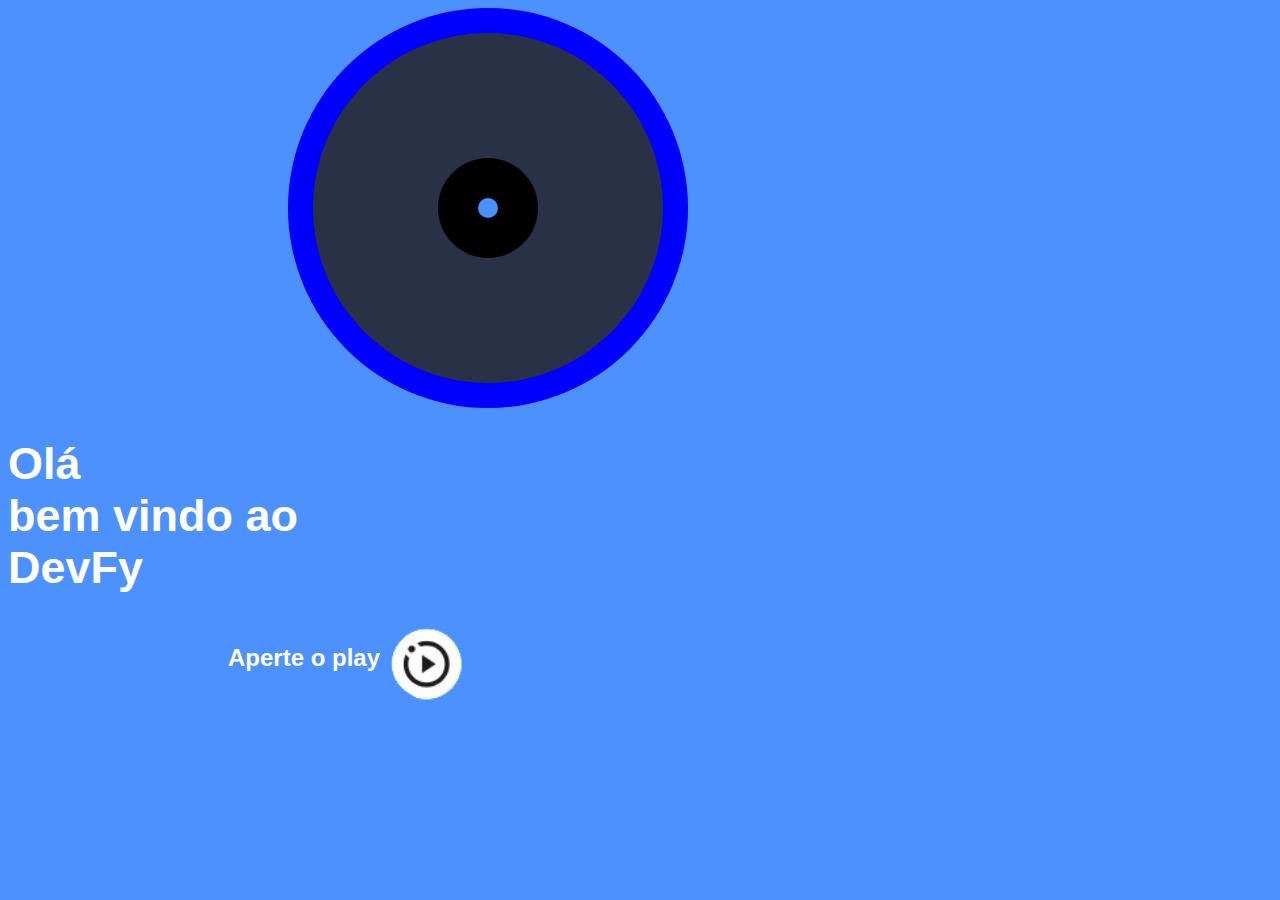
<file: index.html>
<!DOCTYPE html>
<html lang="pt-br">
  <head>
    <meta charset="UTF-8" />
    <meta name="viewport" content="width=device-width, initial-scale=1.0" />
    <link rel="stylesheet" href="style.css" />
    <title>DevFy</title>
  </head>
  <body>

<div class="c1">
  <div class="c2">
    <div class="c3">
      <div class="c4">
        
      </div>
    </div>
  </div>
</div>

  <div class="tudo">
    <div class="conteudo">
    <h1 id="inicio">
      Olá<br />
      bem vindo ao <br />
      DevFy
    </h1>
    </div>
    <div class="play">
    <h2 id="aperte">Aperte o play</h2>
    <a href="login.html"><img src="img/play.png" alt="play" id="play" /></a>
    </div>
  </div>
  </body>
</html>
</file>
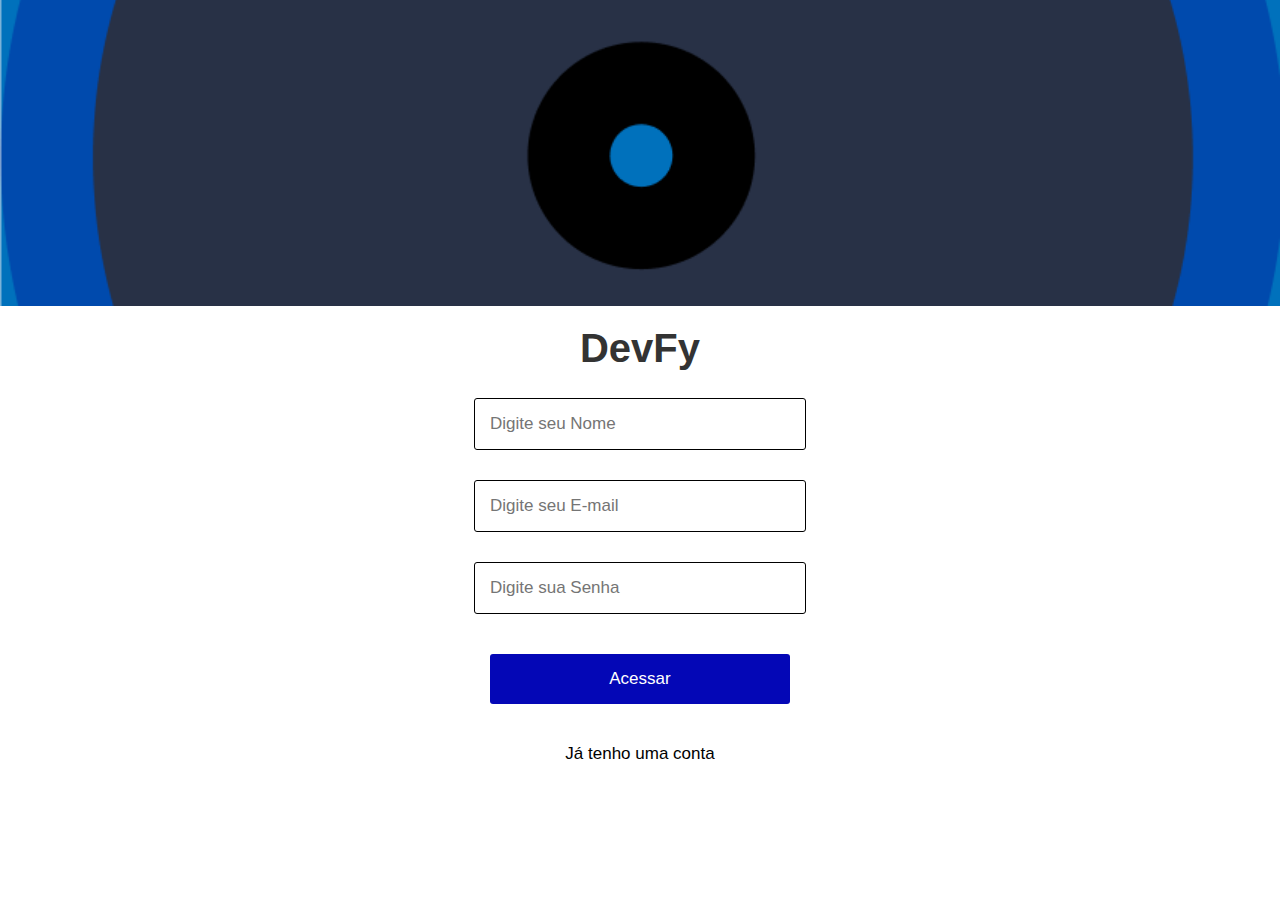
<file: cadastro.html>
<!DOCTYPE html>
<html lang="pt-br">
  <head>
    <meta charset="UTF-8" />
    <meta name="viewport" content="width=device-width, initial-scale=1.0" />
    <link rel="stylesheet" href="style2.css" />
    <title>Login</title>
  </head>
  <body>
    <img src="img/image.png" alt="Imagem topo" class="top-image" />

    <h1>DevFy</h1>

    <form action="login">
      <input type="text" placeholder="Digite seu Nome" id="cad2" />
      <input type="email" placeholder="Digite seu E-mail" id="cad2" />
      <input type="password" placeholder="Digite sua Senha" id="cad2" />

      <button type="submit" formaction="home.html">Acessar</button>
      <p><a href="login.html">Já tenho uma conta</a></p>
    </form>
  </body>
</html>
</file>
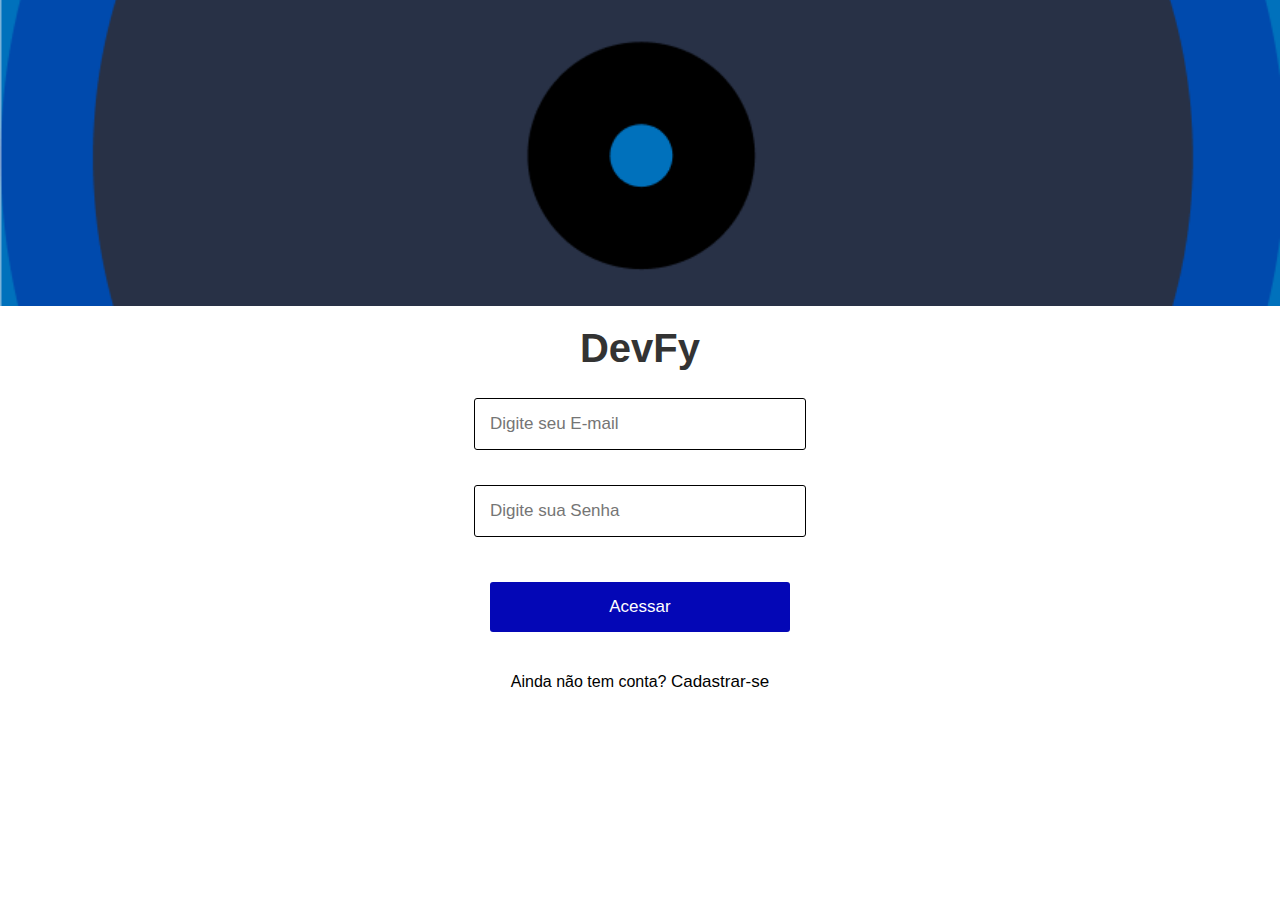
<file: login.html>
<!DOCTYPE html>
<html lang="pt-br">
  <head>
    <meta charset="UTF-8" />
    <meta name="viewport" content="width=device-width, initial-scale=1.0" />
    <link rel="stylesheet" href="style2.css" />
    <title>Login</title>
  </head>
  <body>
    <img src="img/image.png" alt="Imagem topo" class="top-image" />

    <h1>DevFy</h1>

    <form action="login">
      <input type="email" placeholder="Digite seu E-mail" />
      <input type="password" placeholder="Digite sua Senha" />
      <button type="submit" formaction="home.html">Acessar</button>
      <p>Ainda não tem conta? <a href="cadastro.html">Cadastrar-se</a></p>
    </form>
  </body>
</html>
</file>
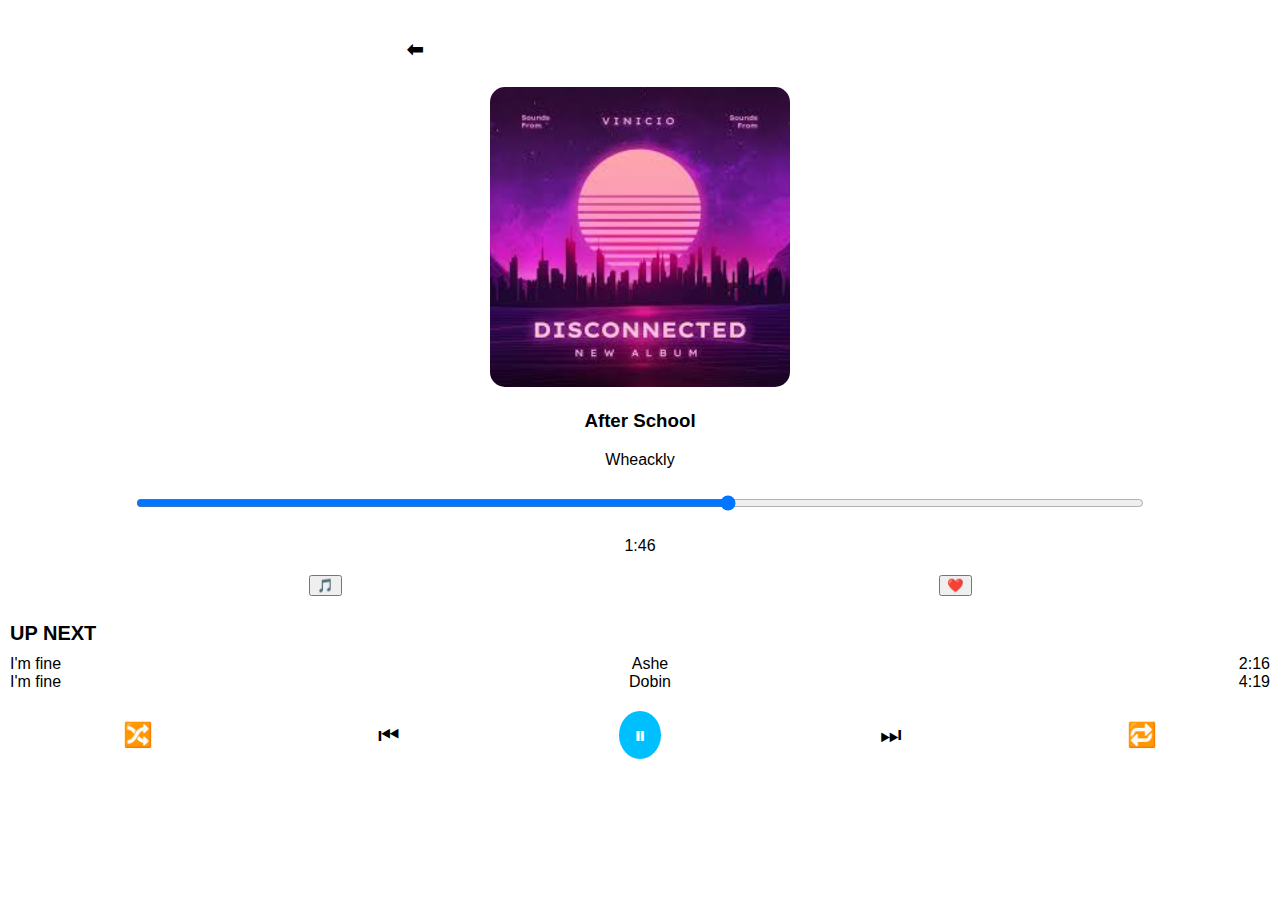
<file: tocar.html>
<!DOCTYPE html>
<html lang="pt-br">
<head>
  <meta charset="UTF-8">
  <meta name="viewport" content="width=device-width, initial-scale=1">
  <title>Music Player</title>
  <link rel="stylesheet" href="style4.css">
</head>
<body>
<h4><a href="home.html">⬅</a></h4>
  <img src="img/capa1.jpeg" alt="Album Art" class="album-art">

  <div class="song-info">
    <h3>After School</h3>
    <p>Wheackly</p>
  </div>

  <input type="range" min="0" max="180" value="106" class="progress">
  <p>1:46</p>

  <div class="icons">
    <button>🎵</button>
    <button>❤️</button>
  </div>

  <div class="next-up">
    <h4>UP NEXT</h4>
    <div>
      <span>I'm fine</span>
      <span>Ashe</span>
      <span>2:16</span>
    </div>
    <div>
      <span>I'm fine</span>
      <span>Dobin</span>
      <span>4:19</span>
    </div>
  </div>

  <div class="icons controls">
    <button>🔀</button>
    <button>⏮</button>
    <button class="play">⏸</button>
    <button>⏭</button>
    <button>🔁</button>
  </div>

</body>
</html>
</file>
<file: style.css>
*{
    background-color: rgb(77, 145, 255);
}
#inicio{
    color: #ffffff;
    font-family: poppins, sans-serif;
    font-size: 45px;
}
.play{
    margin-left: 220px;
    margin-top: 15px;
    display: flex;
}
#play{
    width: 100px;
}
#aperte{
    color: #ffffff;
    font-family: poppins, sans-serif;
}
.tudo{
    margin-top: 10px;

}
.c1{
    background-color: blue;
    width: 400px;
    height: 400px;
    border-radius: 50%;
    display: flex;
    justify-content: center;
    align-items: center;
    margin-left: 280px;
}

.c2{
    background-color: #283146;
    width: 350px;
    height: 350px;
    border-radius: 50%;
    display: flex;
    justify-content: center;
    align-items: center;
}

.c3{
    background-color: rgb(0, 0, 0);
    width: 100px;
    height: 100px;
    border-radius: 50%;
    display: flex;
    justify-content: center;
    align-items: center;
}

.c4{
    background-color:rgb(77, 145, 255);
    width: 20px;
    height: 20px;
    border-radius: 50%;
        display: flex;
    justify-content: center;
    align-items: center;
}
</file>
<file: style2.css>
body {
    margin: 0;
    padding: 0;
    font-family: Arial, sans-serif;
}
.top-image {
    width: 100vw;
    height: 34vh;
    object-fit: cover;
    display: block;
}
h1{
    text-align: center;
    font-size: 2.5em;
    color: #333;
    margin-top: 20px;
}
form{
    display: flex;
    flex-direction: column;
    align-items: center;
    margin-top: 20px;
}
input {
    width: 300px;
    padding: 15px;
    margin-bottom: 35px;
    border: 1px solid #000000;
    border-radius: 3px;
    font-size: 17px;
    color: black;
}
#cad2{
    width: 300px;
    padding: 15px;
    margin-bottom: 30px;
    border: 1px solid #000000;
    border-radius: 3px;
    font-size: 17px;
    color: black;
}
button{
    width: 300px;
    padding: 15px;
    background-color: #0407b6;
    color: white;
    border: none;
    border-radius: 3px;
    font-size: 17px;
    cursor: pointer;
    transition: background-color 0.3s ease;
    margin-top: 10px;
}
a{
    text-decoration: none;
    color: black;
    font-size: 17px;
    margin-top: 20px;
}
p{
    margin-top: 40px;
}
#aaaaa{
    text-decoration: none;
    color: rgb(255, 255, 255);
    font-size: 17px;
    margin-top: 20px;
}
</file>
<file: style4.css>
body {
    font-family: Arial, sans-serif;
    background-color: white;
    margin: 0;
    padding: 10px;
    text-align: center;
  }
  .album-art {
    width: 100%;
    max-width: 300px;
    border-radius: 15px;
  }
  .song-info {
    margin: 10px 0;
  }
  .progress {
    width: 80%;
    margin: 10px auto;
  }
  .icons {
    display: flex;
    justify-content: space-around;
    align-items: center;
    margin-top: 20px;
  }
  .next-up {
    text-align: left;
    margin-top: 10px;
  }
  .next-up h4 {
    margin-bottom: 10px;
  }
  .next-up div {
    display: flex;
    justify-content: space-between;
  }
  .controls button {
    background: none;
    border: none;
    font-size: 24px;
  }
  .controls .play {
    background-color: #00bfff;
    color: white;
    border-radius: 50%;
    padding: 10px 15px;
  }
  h4 {
    margin-right: 450px;
    font-size: 20px;
    padding-bottom: 0px;
  }


  a{
    text-decoration: none;
    color: black;
  }
</file>
